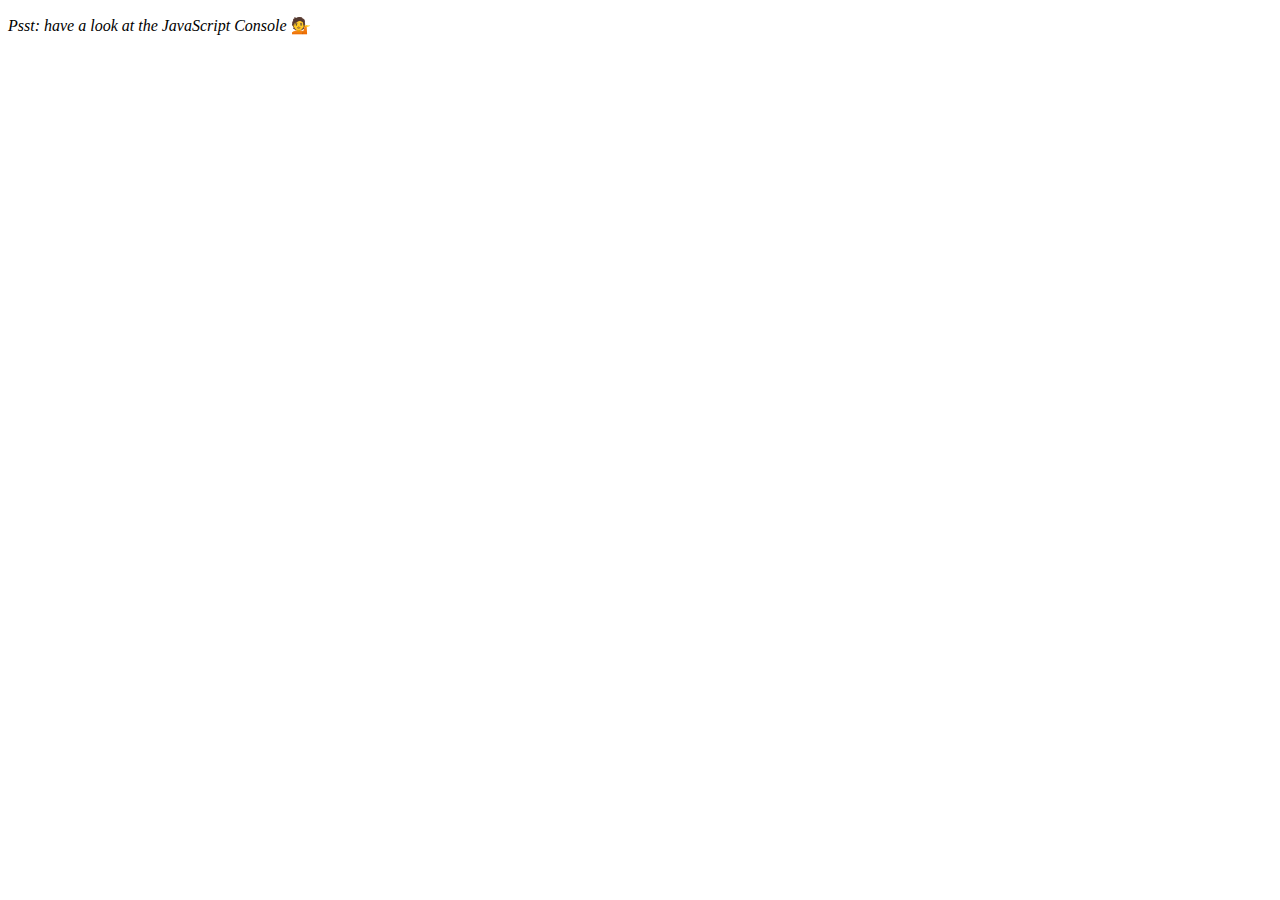
<file: 04-JS-Array Cardio Day 1/index.html>
<!DOCTYPE html>
<html lang="en">

<head>
  <meta charset="UTF-8">
  <title>Array Cardio 💪</title>
</head>

<body>
  <p><em>Psst: have a look at the JavaScript Console</em> 💁</p>
  <script>
    // Get your shorts on - this is an array workout!
    // ## Array Cardio Day 1
    // Some data we can work with

    const inventors = [
      { first: 'Albert', last: 'Einstein', year: 1879, passed: 1955 },
      { first: 'Isaac', last: 'Newton', year: 1643, passed: 1727 },
      { first: 'Galileo', last: 'Galilei', year: 1564, passed: 1642 },
      { first: 'Marie', last: 'Curie', year: 1867, passed: 1934 },
      { first: 'Johannes', last: 'Kepler', year: 1571, passed: 1630 },
      { first: 'Nicolaus', last: 'Copernicus', year: 1473, passed: 1543 },
      { first: 'Max', last: 'Planck', year: 1858, passed: 1947 },
      { first: 'Katherine', last: 'Blodgett', year: 1898, passed: 1979 },
      { first: 'Ada', last: 'Lovelace', year: 1815, passed: 1852 },
      { first: 'Sarah E.', last: 'Goode', year: 1855, passed: 1905 },
      { first: 'Lise', last: 'Meitner', year: 1878, passed: 1968 },
      { first: 'Hanna', last: 'Hammarström', year: 1829, passed: 1909 }
    ];

    const people = [
      'Bernhard, Sandra', 'Bethea, Erin', 'Becker, Carl', 'Bentsen, Lloyd', 'Beckett, Samuel', 'Blake, William', 'Berger, Ric', 'Beddoes, Mick', 'Beethoven, Ludwig',
      'Belloc, Hilaire', 'Begin, Menachem', 'Bellow, Saul', 'Benchley, Robert', 'Blair, Robert', 'Benenson, Peter', 'Benjamin, Walter', 'Berlin, Irving',
      'Benn, Tony', 'Benson, Leana', 'Bent, Silas', 'Berle, Milton', 'Berry, Halle', 'Biko, Steve', 'Beck, Glenn', 'Bergman, Ingmar', 'Black, Elk', 'Berio, Luciano',
      'Berne, Eric', 'Berra, Yogi', 'Berry, Wendell', 'Bevan, Aneurin', 'Ben-Gurion, David', 'Bevel, Ken', 'Biden, Joseph', 'Bennington, Chester', 'Bierce, Ambrose',
      'Billings, Josh', 'Birrell, Augustine', 'Blair, Tony', 'Beecher, Henry', 'Biondo, Frank'
    ];


    //Added Life years property to existing Array of object
    inventors.forEach(element => {
      element.lived = element.passed - element.year;
    });


    // Array.prototype.filter()
    // 1. Filter the list of inventors for those who were born in the 1500's

    const fifteen = inventors.filter(inventor => inventor.year <= 1600 && inventor.year >= 1500);
    console.table(fifteen);

    // Array.prototype.map()
    // 2. Give us an array of the inventors first and last names

    const inventorNames = inventors.map(inventor => inventor.first + ' ' + inventor.last);
    console.log(inventorNames);

    // Array.prototype.sort()
    // 3. Sort the inventors by birthdate, oldest to youngest

    const sortedArray = inventors.sort((a, b) => a.year > b.year ? 1 : -1);
    console.table(sortedArray);

    // Array.prototype.reduce()
    // 4. How many years did all the inventors live all together?

    const totalYears = inventors.reduce((total, inventor) => total + (inventor.passed - inventor.year), 0);
    console.log(totalYears);


    // 5. Sort the inventors by years lived

    const oldest = inventors.sort((a, b) => {
      let lastguy = a.passed - a.year;
      let nextguy = b.passed - b.year;

      return lastguy > nextguy ? -1 : 1;
    });

    console.table(oldest);

    // 6. create a list of Boulevards in Paris that contain 'de' anywhere in the name
    // https://en.wikipedia.org/wiki/Category:Boulevards_in_Paris

    // const category = document.querySelector('.mw-body');
    // const links = [...category.querySelectorAll('a')];
    // const de = links.map(link => link.textContent).filter(streetName => streetName.includes('de'));


    // 7. sort Exercise
    // Sort the people alphabetically by last name

    const sortedByLastName = people.sort((lastOne, nextOne) => {
      const [aLast, aFirst] = lastOne.split(', ');
      const [bLast, bFirst] = nextOne.split(', ');

      return aLast > bLast ? 1 : -1;
    });

    console.log(sortedByLastName);

    // 8. Reduce Exercise
    // Sum up the instances of each of these
    
    const data = ['car', 'car', 'truck', 'truck', 'bike', 'walk', 'car', 'van', 'bike', 'walk', 'car', 'van', 'car', 'truck'];

    const transportation = data.reduce((obj, item) => {
      if (!obj[item]) { obj[item] = 0; }
      obj[item]++;
      return obj;
    }, {})

    console.log(transportation);

  </script>
</body>

</html>
</file>
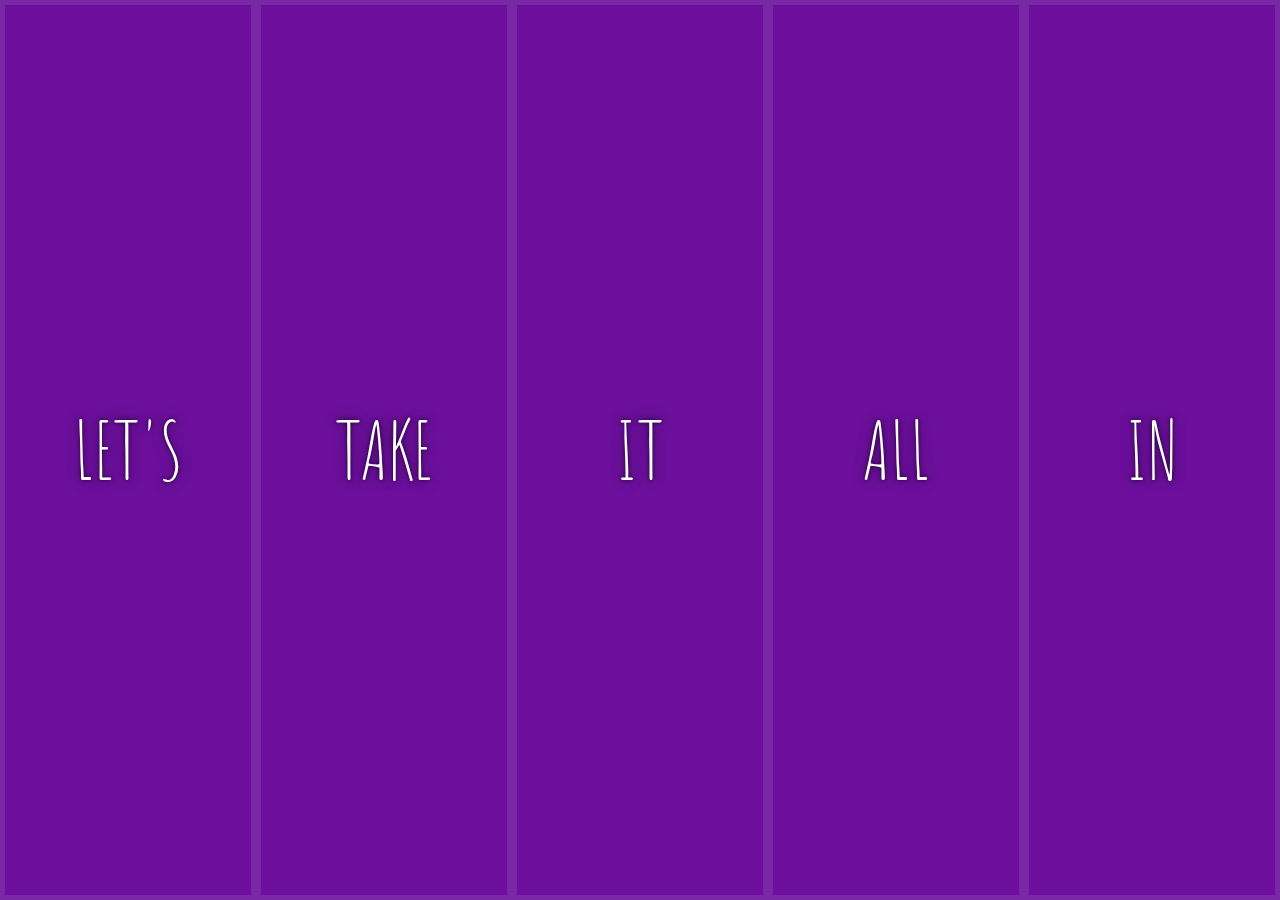
<file: 05-JS-Flex Panels Image Gallery/index.html>
<!DOCTYPE html>
<html lang="en">
<head>
  <meta charset="UTF-8">
  <title>Flex Panels 💪</title>
  <link href='https://fonts.googleapis.com/css?family=Amatic+SC' rel='stylesheet' type='text/css'>
</head>
<body>
  <style>
    html {
      box-sizing: border-box;
      background: #ffc600;
      font-family: 'helvetica neue';
      font-size: 20px;
      font-weight: 200;
    }
    
    body {
      margin: 0;
    }
    
    *, *:before, *:after {
      box-sizing: inherit;
    }

    .panels {
      min-height: 100vh;
      overflow: hidden;
      display: flex;
    }

    .panel {
      background: #6B0F9C;
      box-shadow: inset 0 0 0 5px rgba(255,255,255,0.1);
      color: white;
      text-align: center;
      align-items: center;
      /* Safari transitionend event.propertyName === flex */
      /* Chrome + FF transitionend event.propertyName === flex-grow */
      transition:
        font-size 0.7s cubic-bezier(0.61,-0.19, 0.7,-0.11),
        flex 0.7s cubic-bezier(0.61,-0.19, 0.7,-0.11),
        background 0.2s;
      font-size: 20px;
      background-size: cover;
      background-position: center;
      flex: 1;
      justify-content: center;
      align-items: center;
      display: flex;
      flex-direction: column;
    }

    .panel1 { background-image:url(https://source.unsplash.com/gYl-UtwNg_I/1500x1500); }
    .panel2 { background-image:url(https://source.unsplash.com/rFKUFzjPYiQ/1500x1500); }
    .panel3 { background-image:url(https://images.unsplash.com/photo-1465188162913-8fb5709d6d57?ixlib=rb-0.3.5&q=80&fm=jpg&crop=faces&cs=tinysrgb&w=1500&h=1500&fit=crop&s=967e8a713a4e395260793fc8c802901d); }
    .panel4 { background-image:url(https://source.unsplash.com/ITjiVXcwVng/1500x1500); }
    .panel5 { background-image:url(https://source.unsplash.com/3MNzGlQM7qs/1500x1500); }

    /* Flex Items */
    .panel > * {
      margin: 0;
      width: 100%;
      transition: transform 0.5s;
      flex: 1 0 auto;
      display: flex;
      justify-content: center;
      align-items: center;
    }

    .panel > *:first-child {transform: translateY(-100%);}
    .panel.open-active > *:first-child {transform: translateY(0%);}
    .panel > *:last-child {transform: translateY(+100%);}
    .panel.open-active > *:last-child {transform: translateY(0%);}


    .panel p {
      text-transform: uppercase;
      font-family: 'Amatic SC', cursive;
      text-shadow: 0 0 4px rgba(0, 0, 0, 0.72), 0 0 14px rgba(0, 0, 0, 0.45);
      font-size: 2em;
    }
    
    .panel p:nth-child(2) {
      font-size: 4em;
    }

    .panel.open {
        flex: 5;
      font-size: 40px;
    }

  </style>


  <div class="panels">
    <div class="panel panel1">
      <p>Hey</p>
      <p>Let's</p>
      <p>Dance</p>
    </div>
    <div class="panel panel2">
      <p>Give</p>
      <p>Take</p>
      <p>Receive</p>
    </div>
    <div class="panel panel3">
      <p>Experience</p>
      <p>It</p>
      <p>Today</p>
    </div>
    <div class="panel panel4">
      <p>Give</p>
      <p>All</p>
      <p>You can</p>
    </div>
    <div class="panel panel5">
      <p>Life</p>
      <p>In</p>
      <p>Motion</p>
    </div>
  </div>

  <script>
        const panels = document.querySelectorAll('.panel');
            function toggleOpen() {
            // panels.forEach(panel=>
            // {if(panel.classList.contains('open')){
            //     panel.classList.remove('open')
            // }}),
            this.classList.toggle('open')
        }

            function toggleActive(e) {
                // console.log(e.propertyName);
                if (e.propertyName.includes('flex')) {
                    this.classList.toggle('open-active');
                }
            }

        panels.forEach(panel => panel.addEventListener('click',toggleOpen));
        panels.forEach(panel => panel.addEventListener('transitionend', toggleActive));

  </script>



</body>
</html>
</file>
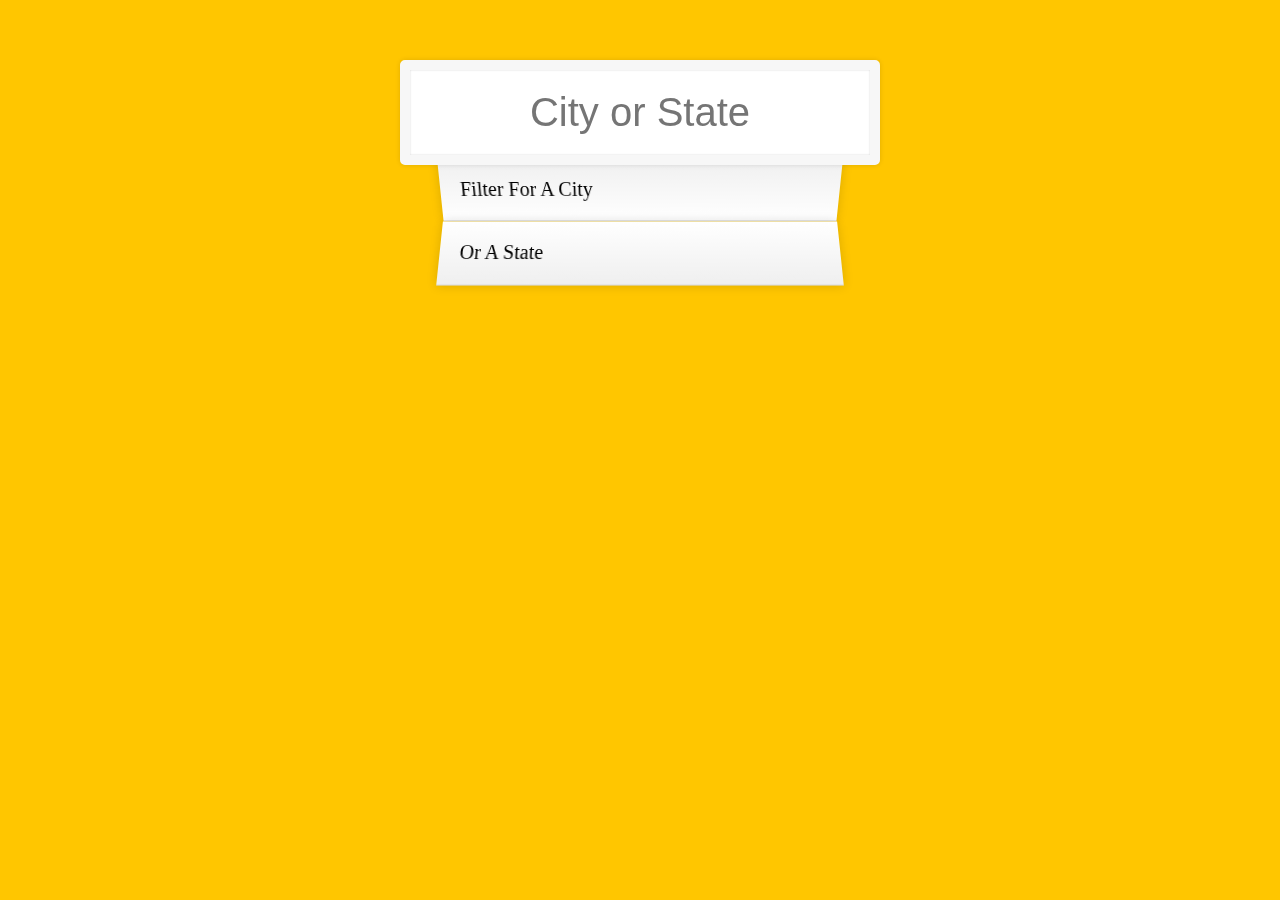
<file: 06-AJAX-Type-Ahead/index.html>
<!DOCTYPE html>
<html lang="en">
<head>
    <meta charset="UTF-8">
    <meta http-equiv="X-UA-Compatible" content="IE=edge">
    <meta name="viewport" content="width=device-width, initial-scale=1.0">
    <link rel="stylesheet" href="styles.css">
    <title>Type Ahead</title>
</head>
<body>
    <form class="search-form">
        <input type="text" class="search" placeholder="City or State">
        <ul class="suggestions">
          <li>Filter for a city</li>
          <li>or a state</li>
        </ul>
      </form>
    <script>
    const endpoint = 'https://gist.githubusercontent.com/Miserlou/c5cd8364bf9b2420bb29/raw/2bf258763cdddd704f8ffd3ea9a3e81d25e2c6f6/cities.json';

    const cities = [];

    fetch(endpoint)
        .then(blob => blob.json()
        .then(data => cities.push(...data)));
    

        function findMatches(wordToMatch, cities){
            return cities.filter( place => {
                const regex = new RegExp(wordToMatch, 'gi');
                return place.city.match(regex) || place.state.match(regex)
            });
        }
      
        function numberWithCommas(x) {
        return x.toString().replace(/\B(?=(\d{3})+(?!\d))/g, ',');
        }

    function displayMatches() {
        const matchArray = findMatches(this.value, cities);  
        const html = matchArray.map(place => {
            const regex = new RegExp(this.value, 'gi');
            const cityName = place.city.replace(regex, `<span class="hl">${this.value}</span>`);
            const stateName = place.state.replace(regex, `<span class="hl">${this.value}</span>`);
            return `
                            <li>
                                <span class="name">${cityName}, ${stateName}</span>
                                <span class="population">${numberWithCommas(place.population)}</span>
                            </li>
                            `;
        }).join('');  
        suggestions.innerHTML = html;
        }


        
const searchInput = document.querySelector('.search');
const suggestions = document.querySelector('.suggestions');

searchInput.addEventListener('change', displayMatches);
searchInput.addEventListener('keyup', displayMatches);



    </script>
</body>
</html>
</file>
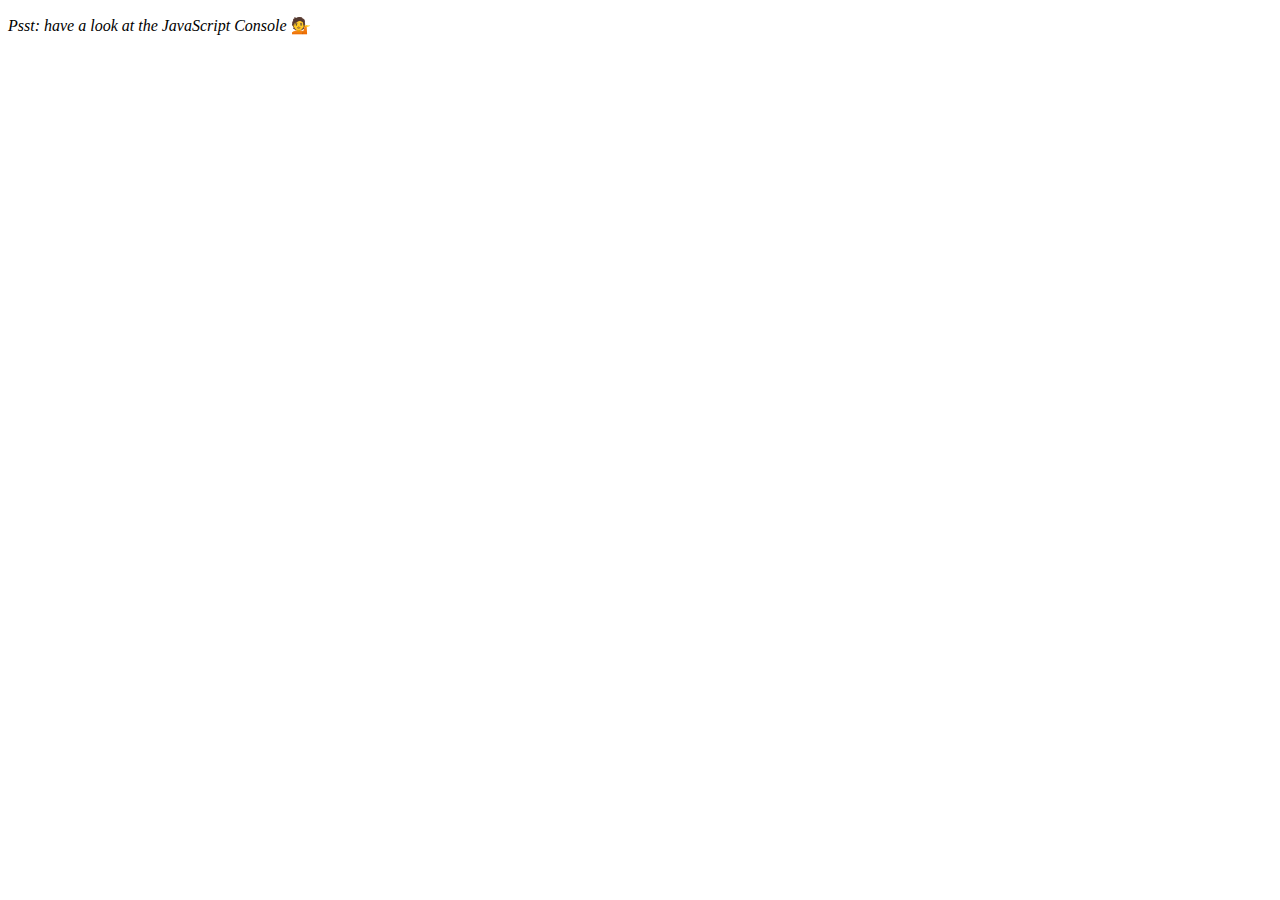
<file: 07-JS-Array-Cardio-Day-2/index.html>
<!DOCTYPE html>
<html lang="en">
<head>
    <meta charset="UTF-8">
    <meta http-equiv="X-UA-Compatible" content="IE=edge">
    <meta name="viewport" content="width=device-width, initial-scale=1.0">
    <title>Array Cardio 🙌</title>
</head>
<body>
    <p><em>Psst: have a look at the JavaScript Console</em> 💁</p>
    <script>
        // ## Array Cardio Day 2
    
        const people = [
          { name: 'Wes', year: 1988 },
          { name: 'Kait', year: 1986 },
          { name: 'Irv', year: 1970 },
          { name: 'Lux', year: 2015 }
        ];
    
        const comments = [
          { text: 'Love this!', id: 523423 },
          { text: 'Super good', id: 823423 },
          { text: 'You are the best', id: 2039842 },
          { text: 'Ramen is my fav food ever', id: 123523 },
          { text: 'Nice Nice Nice!', id: 542328 }
        ];
    
        // Some and Every Checks
        // Array.prototype.some() // is at least one person 19 or older?
        // Array.prototype.every() // is everyone 19 or older?
        const currentDate = new Date();

        const isAdult = people.some(person => (currentDate.getFullYear()) - person.year >= 19);
        console.log({ isAdult });

        const allAdults = people.every(person => ((new Date()).getFullYear()) - person.year >= 19);
        console.log({ allAdults });


        // Array.prototype.find()
        // Find is like filter, but instead returns just the one you are looking for
        // find the comment with the ID of 823423

        const comment = comments.find(comment => comment.id === 2039842);

        console.log(comment);


        // Array.prototype.findIndex()
        // Find the comment with this ID
        // delete the comment with the ID of 2039842 
        const index = comments.findIndex(comment => comment.id === 2039842);
        console.log(index);

        comments.splice(index, 1);
        console.table(comments); 
 
    //   const newComments = [
    //     ...comments.slice(0, index),
    //     ...comments.slice(index + 1)
    //   ]; 
    // console.log(newComments);  
     
      </script>
</body>
</html>
</file>
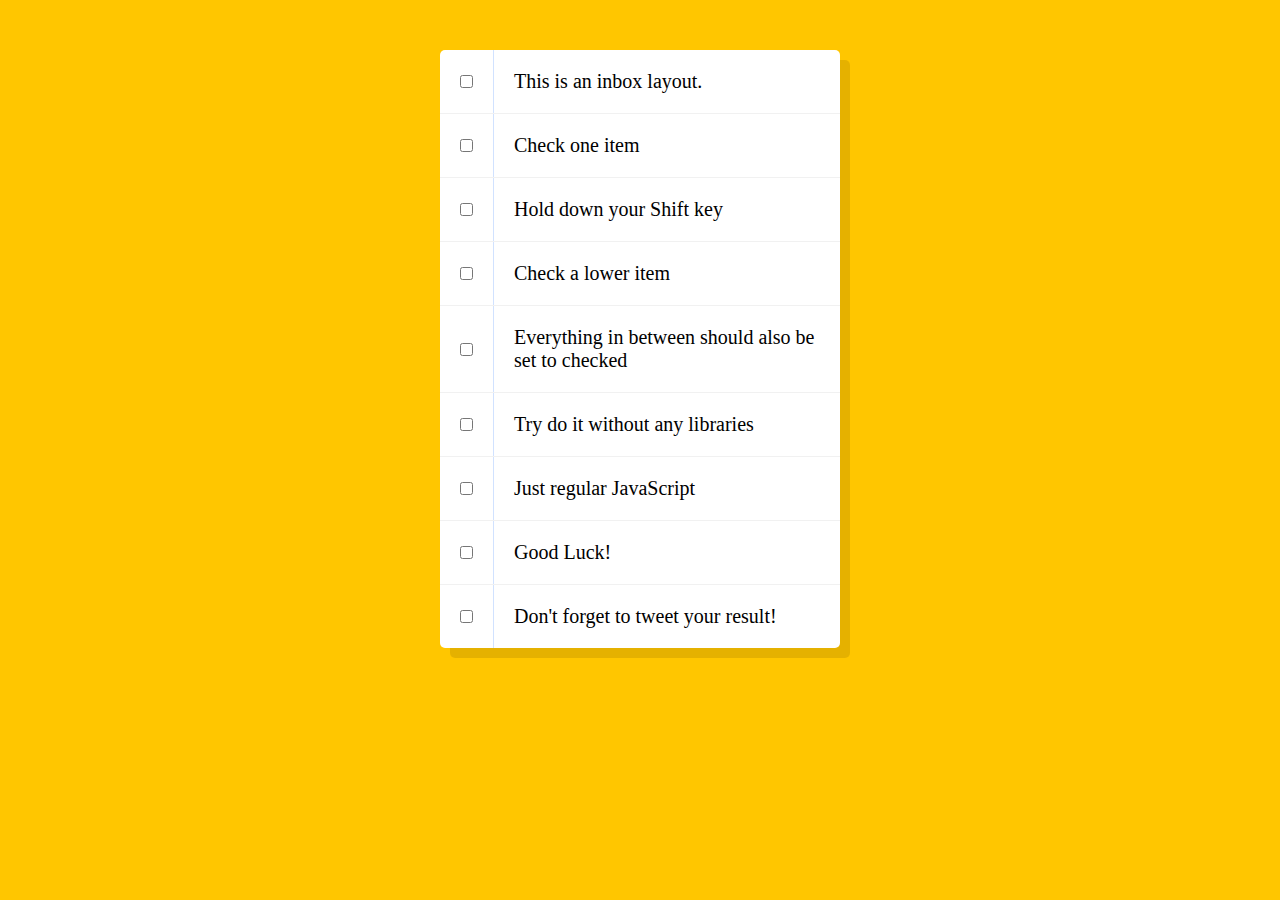
<file: 10-Hold-Shift-And-Check-Checkboxes/index.html>
<!DOCTYPE html>
<html lang="en">
<head>
    <meta charset="UTF-8">
    <meta http-equiv="X-UA-Compatible" content="IE=edge">
    <meta name="viewport" content="width=device-width, initial-scale=1.0">
    <title>Hold Shift And Check Checkboxes </title>
    <link rel="stylesheet" href="style.css">
</head>
<body>
    
    <div class="inbox">
        <div class="item">
          <input type="checkbox">
          <p>This is an inbox layout.</p>
        </div>
        <div class="item">
          <input type="checkbox">
          <p>Check one item</p>
        </div>
        <div class="item">
          <input type="checkbox">
          <p>Hold down your Shift key</p>
        </div>
        <div class="item">
          <input type="checkbox">
          <p>Check a lower item</p>
        </div>
        <div class="item">
          <input type="checkbox">
          <p>Everything in between should also be set to checked</p>
        </div>
        <div class="item">
          <input type="checkbox">
          <p>Try do it without any libraries</p>
        </div>
        <div class="item">
          <input type="checkbox">
          <p>Just regular JavaScript</p>
        </div>
        <div class="item">
          <input type="checkbox">
          <p>Good Luck!</p>
        </div>
        <div class="item">
          <input type="checkbox">
          <p>Don't forget to tweet your result!</p>
        </div>
      </div>

   <script src="script.js"></script>

</body>
</html>
</file>
<file: 06-AJAX-Type-Ahead/styles.css>
html {
    box-sizing: border-box;
    background: #ffc600;
    font-family: 'helvetica neue';
    font-size: 20px;
    font-weight: 200;
  }
  
  *, *:before, *:after {
    box-sizing: inherit;
  }
  
  input {
    width: 100%;
    padding: 20px;
  }
  
  .search-form {
    max-width: 400px;
    margin: 50px auto;
  }
  
  input.search {
    margin: 0;
    text-align: center;
    outline: 0;
    border: 10px solid #F7F7F7;
    width: 120%;
    left: -10%;
    position: relative;
    top: 10px;
    z-index: 2;
    border-radius: 5px;
    font-size: 40px;
    box-shadow: 0 0 5px rgba(0, 0, 0, 0.12), inset 0 0 2px rgba(0, 0, 0, 0.19);
  }
  
  .suggestions {
    margin: 0;
    padding: 0;
    position: relative;
    /*perspective: 20px;*/
  }
  
  .suggestions li {
    background: white;
    list-style: none;
    border-bottom: 1px solid #D8D8D8;
    box-shadow: 0 0 10px rgba(0, 0, 0, 0.14);
    margin: 0;
    padding: 20px;
    transition: background 0.2s;
    display: flex;
    justify-content: space-between;
    text-transform: capitalize;
  }
  
  .suggestions li:nth-child(even) {
    transform: perspective(100px) rotateX(3deg) translateY(2px) scale(1.001);
    background: linear-gradient(to bottom,  #ffffff 0%,#EFEFEF 100%);
  }
  
  .suggestions li:nth-child(odd) {
    transform: perspective(100px) rotateX(-3deg) translateY(3px);
    background: linear-gradient(to top,  #ffffff 0%,#EFEFEF 100%);
  }
  
  span.population {
    font-size: 15px;
  }
  
  .hl {
    background: #ffc600;
  }
</file>
<file: 10-Hold-Shift-And-Check-Checkboxes/style.css>
html {
    font-family: sans-serif;
    background: #ffc600;
  }

  .inbox {
    max-width: 400px;
    margin: 50px auto;
    background: white;
    border-radius: 5px;
    box-shadow: 10px 10px 0 rgba(0,0,0,0.1);
  }

  .item {
    display: flex;
    align-items: center;
    border-bottom: 1px solid #F1F1F1;
  }

  .item:last-child {
    border-bottom: 0;
  }


  input:checked + p {
    background: #F9F9F9;
    text-decoration: line-through;
  }

  input[type="checkbox"] {
    margin: 20px;
  }

  p {
    margin: 0;
    padding: 20px;
    transition: background 0.2s;
    flex: 1;
    font-family: 'helvetica neue';
    font-size: 20px;
    font-weight: 200;
    border-left: 1px solid #D1E2FF;
  }
</file>
